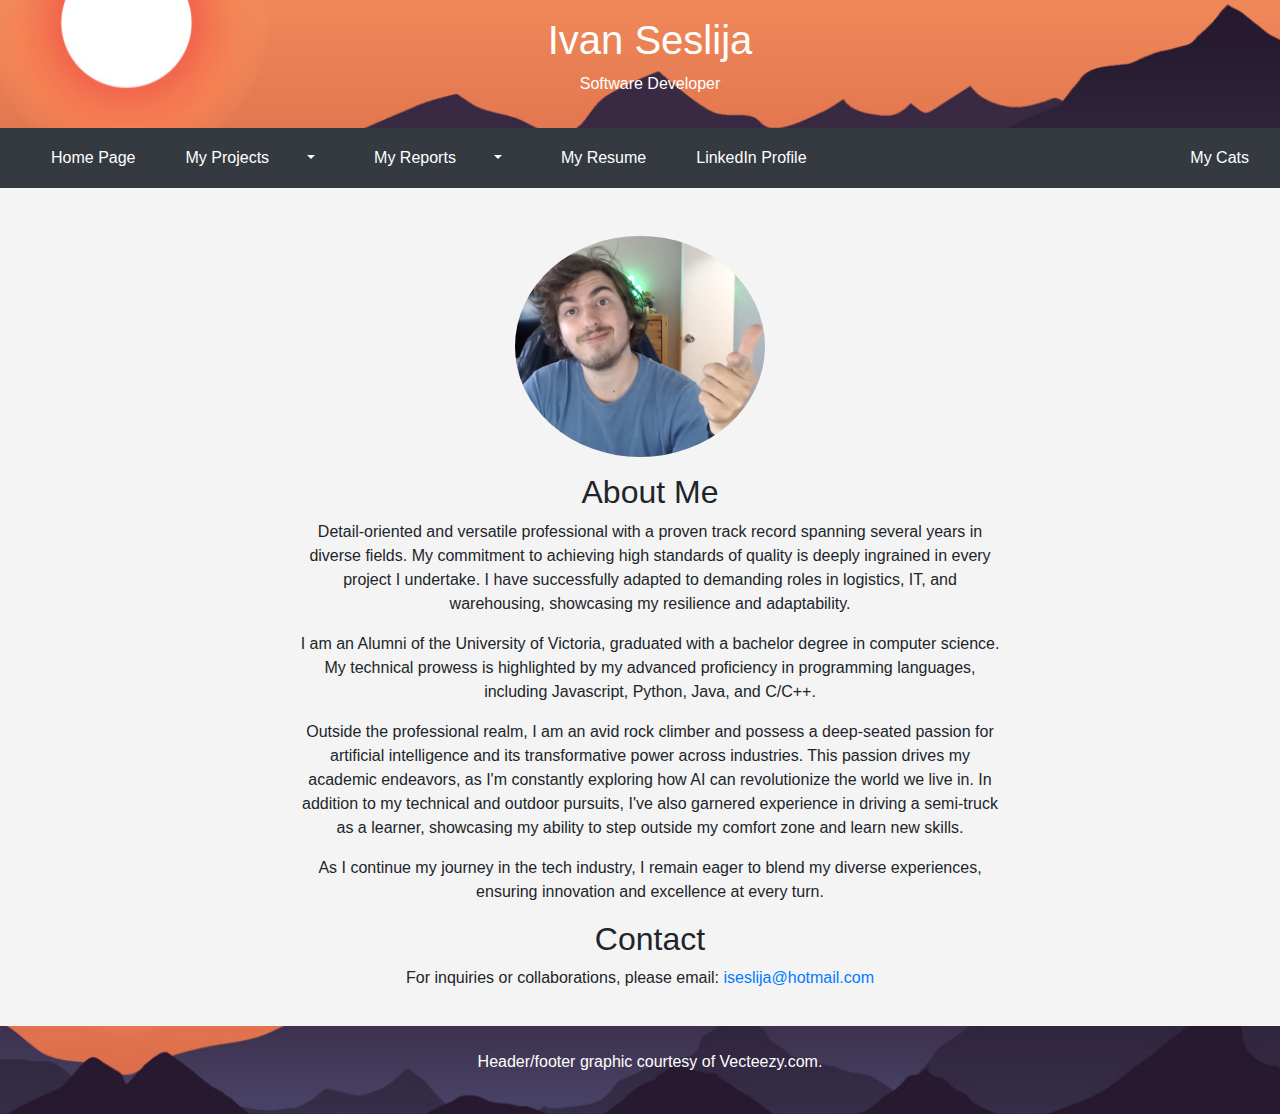
<file: index.html>
<!DOCTYPE html>
<html lang="en">

<head>
    <meta charset="UTF-8">
    <meta name="viewport" content="width=device-width, initial-scale=1.0">
    <title>Ivan Seslija - Software Developer</title>

    <link href="https://maxcdn.bootstrapcdn.com/bootstrap/4.5.2/css/bootstrap.min.css" rel="stylesheet">
    <script src="https://ajax.googleapis.com/ajax/libs/jquery/3.5.1/jquery.min.js"></script>
    <script src="https://cdnjs.cloudflare.com/ajax/libs/popper.js/1.16.0/umd/popper.min.js"></script>
    <script src="https://maxcdn.bootstrapcdn.com/bootstrap/4.5.2/js/bootstrap.min.js"></script>

    <link rel="stylesheet" href="./styles/base.css">
    <link rel="stylesheet" href="./styles/layout.css">
    <link rel="stylesheet" href="./styles/navbar.css">
    <link rel="stylesheet" href="./styles/about.css">
</head>

<body>

    <header class="text-center">
        <h1>Ivan Seslija</h1>
        <p>Software Developer</p>
    </header>
    
    <nav class="navbar navbar-expand-lg navbar-dark bg-dark">
        <button class="navbar-toggler" type="button" data-toggle="collapse" data-target="#navbarNav" aria-controls="navbarNav" aria-expanded="false" aria-label="Toggle navigation">
            <span class="navbar-toggler-icon"></span>
        </button>
        <div class="collapse navbar-collapse" id="navbarNav">
            <ul class="navbar-nav mr-auto">
                <li class="nav-item">
                    <a class="btn btn-secondary" href="../index.html">Home Page</a>
                </li>
                <li class="nav-item">
                    <div class="btn-group">
                        <a href="../pages/projects.html" class="btn btn-secondary">My Projects</a> 
                        <button type="button" class="btn btn-secondary dropdown-toggle dropdown-toggle-split" style="padding-left: 1.5rem; padding-right: 1.5rem;" data-toggle="dropdown" aria-haspopup="true" aria-expanded="false">
                            <span class="sr-only">Toggle Dropdown</span>
                        </button>
                        <div class="dropdown-menu">
                            <a class="dropdown-item" href="https://github.com/ljubisa1710/PacMan" target="_blank">PacMan</a>
                            <a class="dropdown-item" href="https://github.com/ljubisa1710/Breakout-DDQN" target="_blank">Breakout DDQN</a>
                            <a class="dropdown-item" href="https://github.com/ljubisa1710/Sudoku" target="_blank">Sudoku</a>
                            <a class="dropdown-item" href="https://github.com/ljubisa1710/RockPaperScissorSim" target="_blank">Rock Paper Scissor Simulator</a>
                            <a class="dropdown-item" href="https://github.com/ljubisa1710/Conway-s-Game-of-Life" target="_blank">Conway's Game of Life</a>
                            <a class="dropdown-item" href="https://github.com/ljubisa1710/PeggleMaster" target="_blank">Peggle Master</a>
                        </div>
                    </div>
                </li>
                <li class="nav-item">
                    <div class="btn-group">
                        <a href="../pages/reports.html" class="btn btn-secondary">My Reports</a> 
                        <button type="button" class="btn btn-secondary dropdown-toggle dropdown-toggle-split" style="padding-left: 1.5rem; padding-right: 1.5rem;" data-toggle="dropdown" aria-haspopup="true" aria-expanded="false">
                            <span class="sr-only">Toggle Dropdown</span>
                        </button>
                        <div class="dropdown-menu">
                            <a class="dropdown-item" href="https://github.com/ljubisa1710/Data-Mining-AI-Reports/tree/main/Decision%20Trees" target="_blank">Decision Trees</a>
                            <a class="dropdown-item" href="https://github.com/ljubisa1710/Data-Mining-AI-Reports/tree/main/SVM%20and%20NN" target="_blank">SVM And NN</a>
                            <a class="dropdown-item" href="https://github.com/ljubisa1710/Data-Mining-AI-Reports/tree/main/K-means%20and%20HAC" target="_blank">K-Means and HAC</a>
                        </div>
                    </div>
                </li>
                <li class="nav-item">
                    <a class="btn btn-secondary" href="../pages/resume_view.html">My Resume</a>
                </li>
                <li class="nav-item">
                    <a class="btn btn-secondary" href="https://www.linkedin.com/in/ivan-seslija-a571531a3/" target="_blank">LinkedIn Profile</a>
                </li>
            </ul>
            <ul class="navbar-nav">
                <li class="nav-item">
                    <a class="btn btn-secondary" href="../pages/cat_pictures.html">My Cats</a>
                </li>
            </ul>
        </div>
    </nav>
    
    <main class="container mt-5">
        <div class="row justify-content-center">
            <div class="col-md-8 text-center">
                <div class="about-image mb-3">
                    <img class="rounded-circle" src="./documents/me.jpg" alt="Ivan's Picture">
                </div>
                <h2>About Me</h2>  
                <p>
                    Detail-oriented and versatile professional with a proven track record spanning several years in diverse fields. My commitment to achieving high standards of quality is deeply ingrained in every project I undertake. I have successfully adapted to demanding roles in logistics, IT, and warehousing, showcasing my resilience and adaptability.
                </p>

                <p>
                    I am an Alumni of the University of Victoria, graduated with a bachelor degree in computer science. My technical prowess is highlighted by my advanced proficiency in programming languages, including Javascript, Python, Java, and C/C++.
                </p>

                <p>
                    Outside the professional realm, I am an avid rock climber and possess a deep-seated passion for artificial intelligence and its transformative power across industries. This passion drives my academic endeavors, as I'm constantly exploring how AI can revolutionize the world we live in. In addition to my technical and outdoor pursuits, I've also garnered experience in driving a semi-truck as a learner, showcasing my ability to step outside my comfort zone and learn new skills.
                </p>

                <p>
                    As I continue my journey in the tech industry, I remain eager to blend my diverse experiences, ensuring innovation and excellence at every turn.
                </p>
            </div>
        </div>
    
        <div class="row">
            <div class="col-12">
                <div class="contact-section">
                    <h2>Contact</h2>
                    <p>For inquiries or collaborations, please email: <a href="mailto:iseslija@hotmail.com">iseslija@hotmail.com</a></p>
                </div>
            </div>
        </div>
        
    </main>    
    
    <footer class="text-center py-4">
        <p>Header/footer graphic courtesy of Vecteezy.com.</p>
    </footer>
    
    </body>
    
</html>
</file>
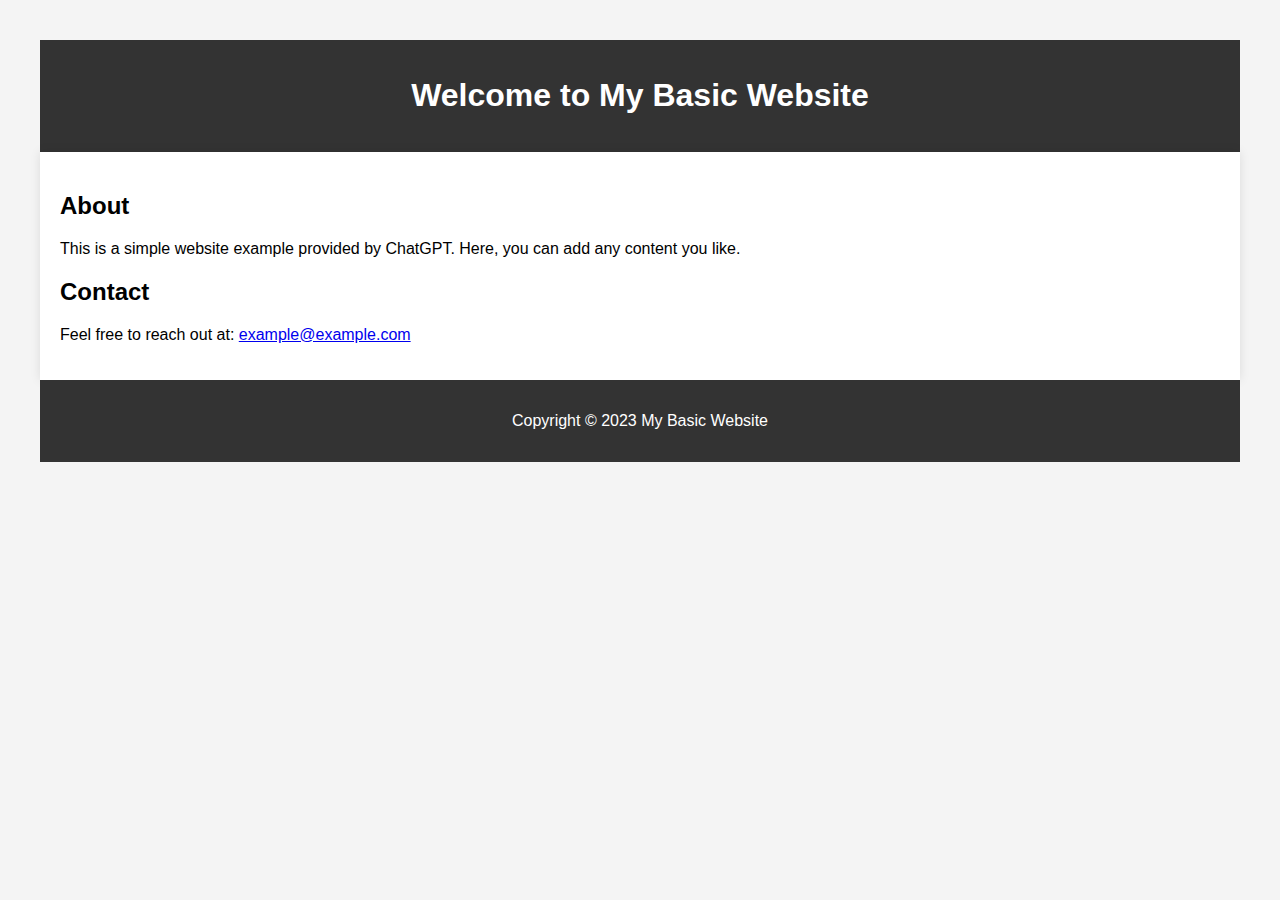
<file: basic_website.html>
<!DOCTYPE html>
<html lang="en">
<head>
    <meta charset="UTF-8">
    <meta name="viewport" content="width=device-width, initial-scale=1.0">
    <title>My Basic Website</title>
    <style>
        body {
            font-family: Arial, sans-serif;
            margin: 40px;
            background-color: #f4f4f4;
        }
        header, footer {
            background-color: #333;
            color: #fff;
            text-align: center;
            padding: 1em 0;
        }
        main {
            background-color: #fff;
            padding: 20px;
            box-shadow: 0 0 10px rgba(0, 0, 0, 0.1);
        }
    </style>
</head>
<body>

<header>
    <h1>Welcome to My Basic Website</h1>
</header>

<main>
    <h2>About</h2>
    <p>This is a simple website example provided by ChatGPT. Here, you can add any content you like.</p>
    
    <h2>Contact</h2>
    <p>Feel free to reach out at: <a href="mailto:example@example.com">example@example.com</a></p>
</main>

<footer>
    <p>Copyright © 2023 My Basic Website</p>
</footer>

</body>
</html>
</file>
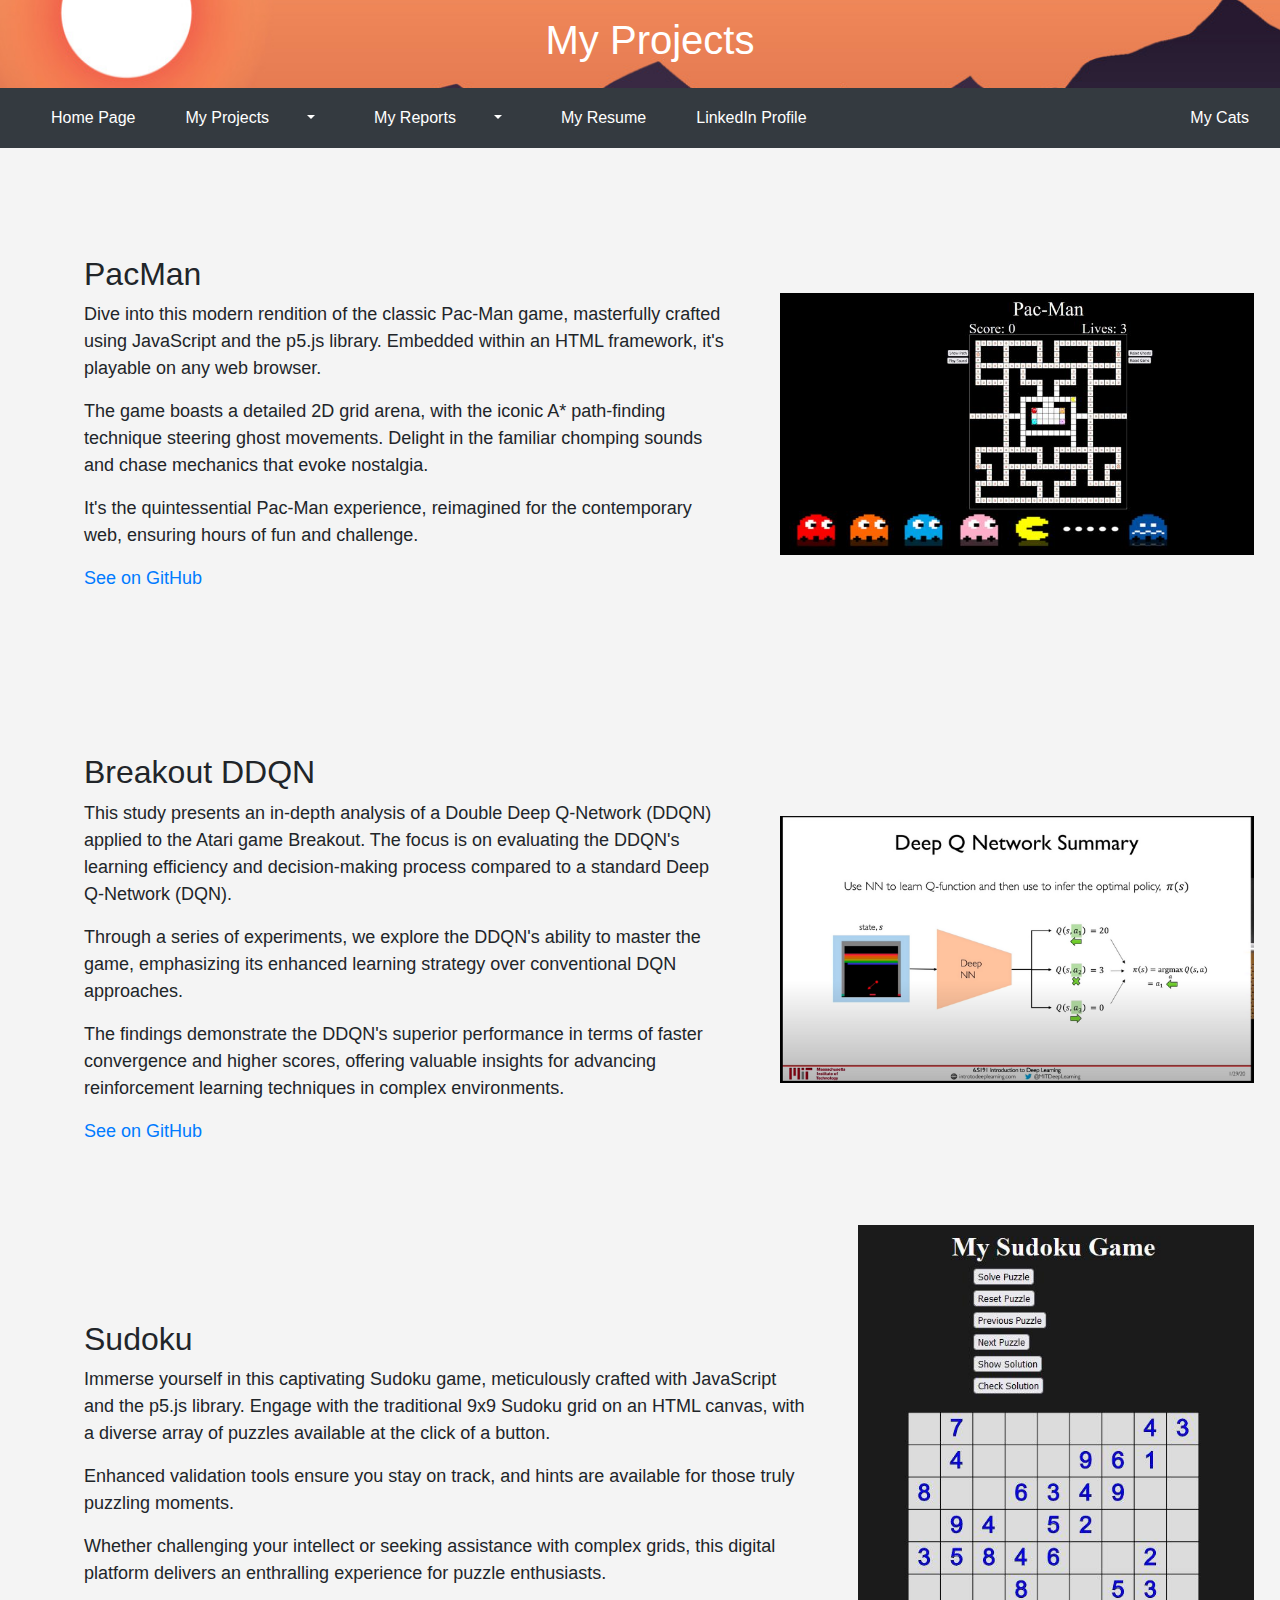
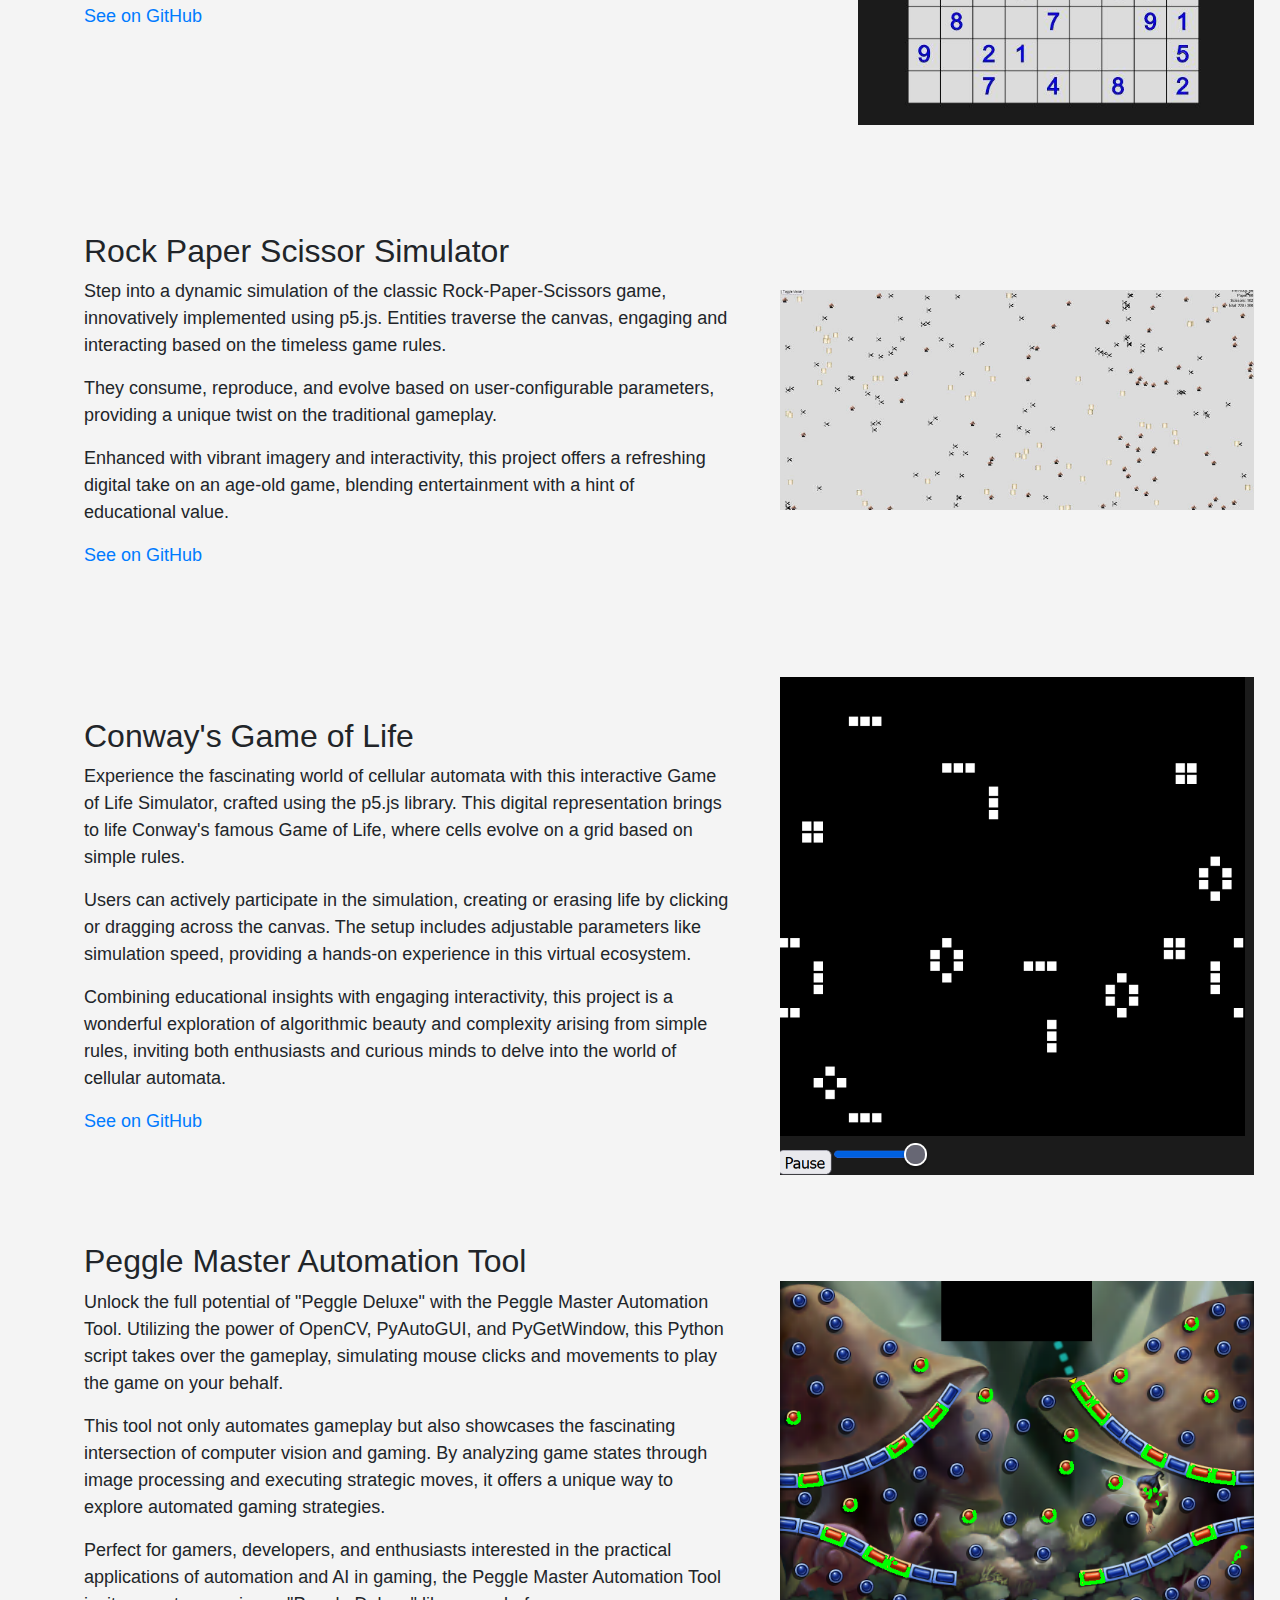
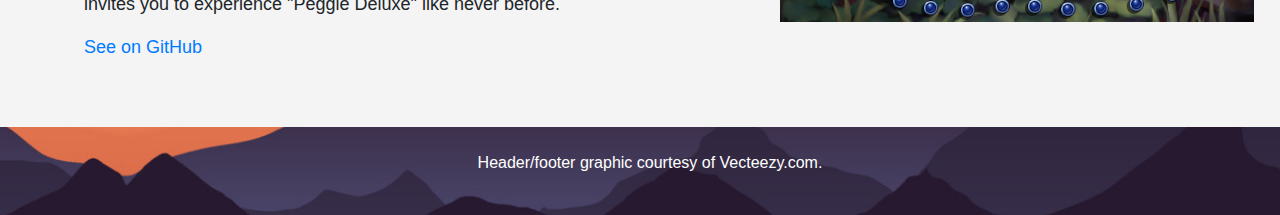
<file: pages/projects.html>
<!DOCTYPE html>
<html lang="en">

<head>
    <meta charset="UTF-8">
    <meta name="viewport" content="width=device-width, initial-scale=1.0">
    <title>Ivan's Projects</title>

    <link href="https://maxcdn.bootstrapcdn.com/bootstrap/4.5.2/css/bootstrap.min.css" rel="stylesheet">
    <script src="https://ajax.googleapis.com/ajax/libs/jquery/3.5.1/jquery.min.js"></script>
    <script src="https://cdnjs.cloudflare.com/ajax/libs/popper.js/1.16.0/umd/popper.min.js"></script>
    <script src="https://maxcdn.bootstrapcdn.com/bootstrap/4.5.2/js/bootstrap.min.js"></script>
    
    <link rel="stylesheet" href="../styles/base.css">
    <link rel="stylesheet" href="../styles/layout.css">
    <link rel="stylesheet" href="../styles/navbar.css">
    <link rel="stylesheet" href="../styles/project.css">
</head>

<body>

    <header class="text-center">
        <h1>My Projects</h1>
    </header>

    <nav class="navbar navbar-expand-lg navbar-dark bg-dark">
        <button class="navbar-toggler" type="button" data-toggle="collapse" data-target="#navbarNav" aria-controls="navbarNav" aria-expanded="false" aria-label="Toggle navigation">
            <span class="navbar-toggler-icon"></span>
        </button>
        <div class="collapse navbar-collapse" id="navbarNav">
            <ul class="navbar-nav mr-auto">
                <li class="nav-item">
                    <a class="btn btn-secondary" href="../index.html">Home Page</a>
                </li>
                <li class="nav-item">
                    <div class="btn-group">
                        <a href="../pages/projects.html" class="btn btn-secondary">My Projects</a> 
                        <button type="button" class="btn btn-secondary dropdown-toggle dropdown-toggle-split" style="padding-left: 1.5rem; padding-right: 1.5rem;" data-toggle="dropdown" aria-haspopup="true" aria-expanded="false">
                            <span class="sr-only">Toggle Dropdown</span>
                        </button>
                        <div class="dropdown-menu">
                            <a class="dropdown-item" href="https://github.com/ljubisa1710/PacMan" target="_blank">PacMan</a>
                            <a class="dropdown-item" href="https://github.com/ljubisa1710/Breakout-DDQN" target="_blank">Breakout DDQN</a>
                            <a class="dropdown-item" href="https://github.com/ljubisa1710/Sudoku" target="_blank">Sudoku</a>
                            <a class="dropdown-item" href="https://github.com/ljubisa1710/RockPaperScissorSim" target="_blank">Rock Paper Scissor Simulator</a>
                            <a class="dropdown-item" href="https://github.com/ljubisa1710/Conway-s-Game-of-Life" target="_blank">Conway's Game of Life</a>
                            <a class="dropdown-item" href="https://github.com/ljubisa1710/PeggleMaster" target="_blank">Peggle Master</a>
                        </div>
                    </div>
                </li>
                <li class="nav-item">
                    <div class="btn-group">
                        <a href="../pages/reports.html" class="btn btn-secondary">My Reports</a> 
                        <button type="button" class="btn btn-secondary dropdown-toggle dropdown-toggle-split" style="padding-left: 1.5rem; padding-right: 1.5rem;" data-toggle="dropdown" aria-haspopup="true" aria-expanded="false">
                            <span class="sr-only">Toggle Dropdown</span>
                        </button>
                        <div class="dropdown-menu">
                            <a class="dropdown-item" href="https://github.com/ljubisa1710/Data-Mining-AI-Reports/tree/main/Decision%20Trees" target="_blank">Decision Trees</a>
                            <a class="dropdown-item" href="https://github.com/ljubisa1710/Data-Mining-AI-Reports/tree/main/SVM%20and%20NN" target="_blank">SVM And NN</a>
                            <a class="dropdown-item" href="https://github.com/ljubisa1710/Data-Mining-AI-Reports/tree/main/K-means%20and%20HAC" target="_blank">K-Means and HAC</a>
                        </div>
                    </div>
                </li>
                <li class="nav-item">
                    <a class="btn btn-secondary" href="../pages/resume_view.html">My Resume</a>
                </li>
                <li class="nav-item">
                    <a class="btn btn-secondary" href="https://www.linkedin.com/in/ivan-seslija-a571531a3/" target="_blank">LinkedIn Profile</a>
                </li>
            </ul>
            <ul class="navbar-nav">
                <li class="nav-item">
                    <a class="btn btn-secondary" href="../pages/cat_pictures.html">My Cats</a>
                </li>
            </ul>
        </div>
    </nav>

    <section class="project">
        <div class="project-content">
            <div class="project-description">
                <h2>PacMan</h2>
                <p>Dive into this modern rendition of the classic Pac-Man game, masterfully crafted using JavaScript and the p5.js library. Embedded within an HTML framework, it's playable on any web browser.</p>
                <p>The game boasts a detailed 2D grid arena, with the iconic A* path-finding technique steering ghost movements. Delight in the familiar chomping sounds and chase mechanics that evoke nostalgia.</p>
                <p>It's the quintessential Pac-Man experience, reimagined for the contemporary web, ensuring hours of fun and challenge.</p>
                <a href="https://github.com/ljubisa1710/PacMan" target="_blank">See on GitHub</a>
            </div>
            <img src="../documents/pacman.jpg" alt="PacMan Game Preview" class="project-image">
        </div>
    </section>

    <section class="project">
        <div class="project-content">
            <div class="project-description">
                <h2>Breakout DDQN</h2>
                <p>This study presents an in-depth analysis of a Double Deep Q-Network (DDQN) applied to the Atari game Breakout. The focus is on evaluating the DDQN's learning efficiency and decision-making process compared to a standard Deep Q-Network (DQN).</p>
                <p>Through a series of experiments, we explore the DDQN's ability to master the game, emphasizing its enhanced learning strategy over conventional DQN approaches.</p>
                <p>The findings demonstrate the DDQN's superior performance in terms of faster convergence and higher scores, offering valuable insights for advancing reinforcement learning techniques in complex environments.</p>                
                <a href="https://github.com/ljubisa1710/Breakout-DDQN" target="_blank">See on GitHub</a>
            </div>
            <img src="../documents/ddqn.png" alt="Breakout-DDQN Preview" class="project-image">
        </div>
    </section>
    

    <section class="project">
        <div class="project-content">
            <div class="project-description">
                <h2>Sudoku</h2>
                <p>Immerse yourself in this captivating Sudoku game, meticulously crafted with JavaScript and the p5.js library. Engage with the traditional 9x9 Sudoku grid on an HTML canvas, with a diverse array of puzzles available at the click of a button.</p>
                <p>Enhanced validation tools ensure you stay on track, and hints are available for those truly puzzling moments.</p>
                <p>Whether challenging your intellect or seeking assistance with complex grids, this digital platform delivers an enthralling experience for puzzle enthusiasts.</p>            
                <a href="https://github.com/ljubisa1710/Sudoku" target="_blank">See on GitHub</a>
            </div>
            <img src="../documents/sudoku.jpg" alt="Sudoku Preview" class="project-image">
        </div>
    </section>

    <section class="project">
        <div class="project-content">
            <div class="project-description">
                <h2>Rock Paper Scissor Simulator</h2>
                <p>Step into a dynamic simulation of the classic Rock-Paper-Scissors game, innovatively implemented using p5.js. Entities traverse the canvas, engaging and interacting based on the timeless game rules.</p>
                <p>They consume, reproduce, and evolve based on user-configurable parameters, providing a unique twist on the traditional gameplay.</p>
                <p>Enhanced with vibrant imagery and interactivity, this project offers a refreshing digital take on an age-old game, blending entertainment with a hint of educational value.</p>            
                <a href="https://github.com/ljubisa1710/RockPaperScissorSim" target="_blank">See on GitHub</a>
            </div>
            <img src="../documents/rockpaperscissors.jpg" alt="RockPaperScissorSim Preview" class="project-image">
        </div>
    </section>

    <section class="project">
        <div class="project-content">
            <div class="project-description">
                <h2>Conway's Game of Life</h2>
                <p>Experience the fascinating world of cellular automata with this interactive Game of Life Simulator, crafted using the p5.js library. This digital representation brings to life Conway's famous Game of Life, where cells evolve on a grid based on simple rules.</p>
                <p>Users can actively participate in the simulation, creating or erasing life by clicking or dragging across the canvas. The setup includes adjustable parameters like simulation speed, providing a hands-on experience in this virtual ecosystem.</p>
                <p>Combining educational insights with engaging interactivity, this project is a wonderful exploration of algorithmic beauty and complexity arising from simple rules, inviting both enthusiasts and curious minds to delve into the world of cellular automata.</p>            
                <a href="https://github.com/ljubisa1710/Conway-s-Game-of-Life" target="_blank">See on GitHub</a>
            </div>
            <img src="../documents/game_of_life_conway.PNG" alt="Game of Life Simulator Preview" class="project-image">
        </div>
    </section>

    <section class="project">
        <div class="project-content">
            <div class="project-description">
                <h2>Peggle Master Automation Tool</h2>
                <p>Unlock the full potential of "Peggle Deluxe" with the Peggle Master Automation Tool. Utilizing the power of OpenCV, PyAutoGUI, and PyGetWindow, this Python script takes over the gameplay, simulating mouse clicks and movements to play the game on your behalf.</p>
                <p>This tool not only automates gameplay but also showcases the fascinating intersection of computer vision and gaming. By analyzing game states through image processing and executing strategic moves, it offers a unique way to explore automated gaming strategies.</p>
                <p>Perfect for gamers, developers, and enthusiasts interested in the practical applications of automation and AI in gaming, the Peggle Master Automation Tool invites you to experience "Peggle Deluxe" like never before.</p>
                <a href="https://github.com/ljubisa1710/PeggleMaster" target="_blank">See on GitHub</a>
            </div>
            <img src="../documents/peggle_master_preview.png" alt="Peggle Master Automation Tool Preview" class="project-image">
        </div>
    </section>
    
    

    <footer class="text-center py-4">
        <p>Header/footer graphic courtesy of Vecteezy.com.</p>
    </footer>

</body>
</html>
</file>
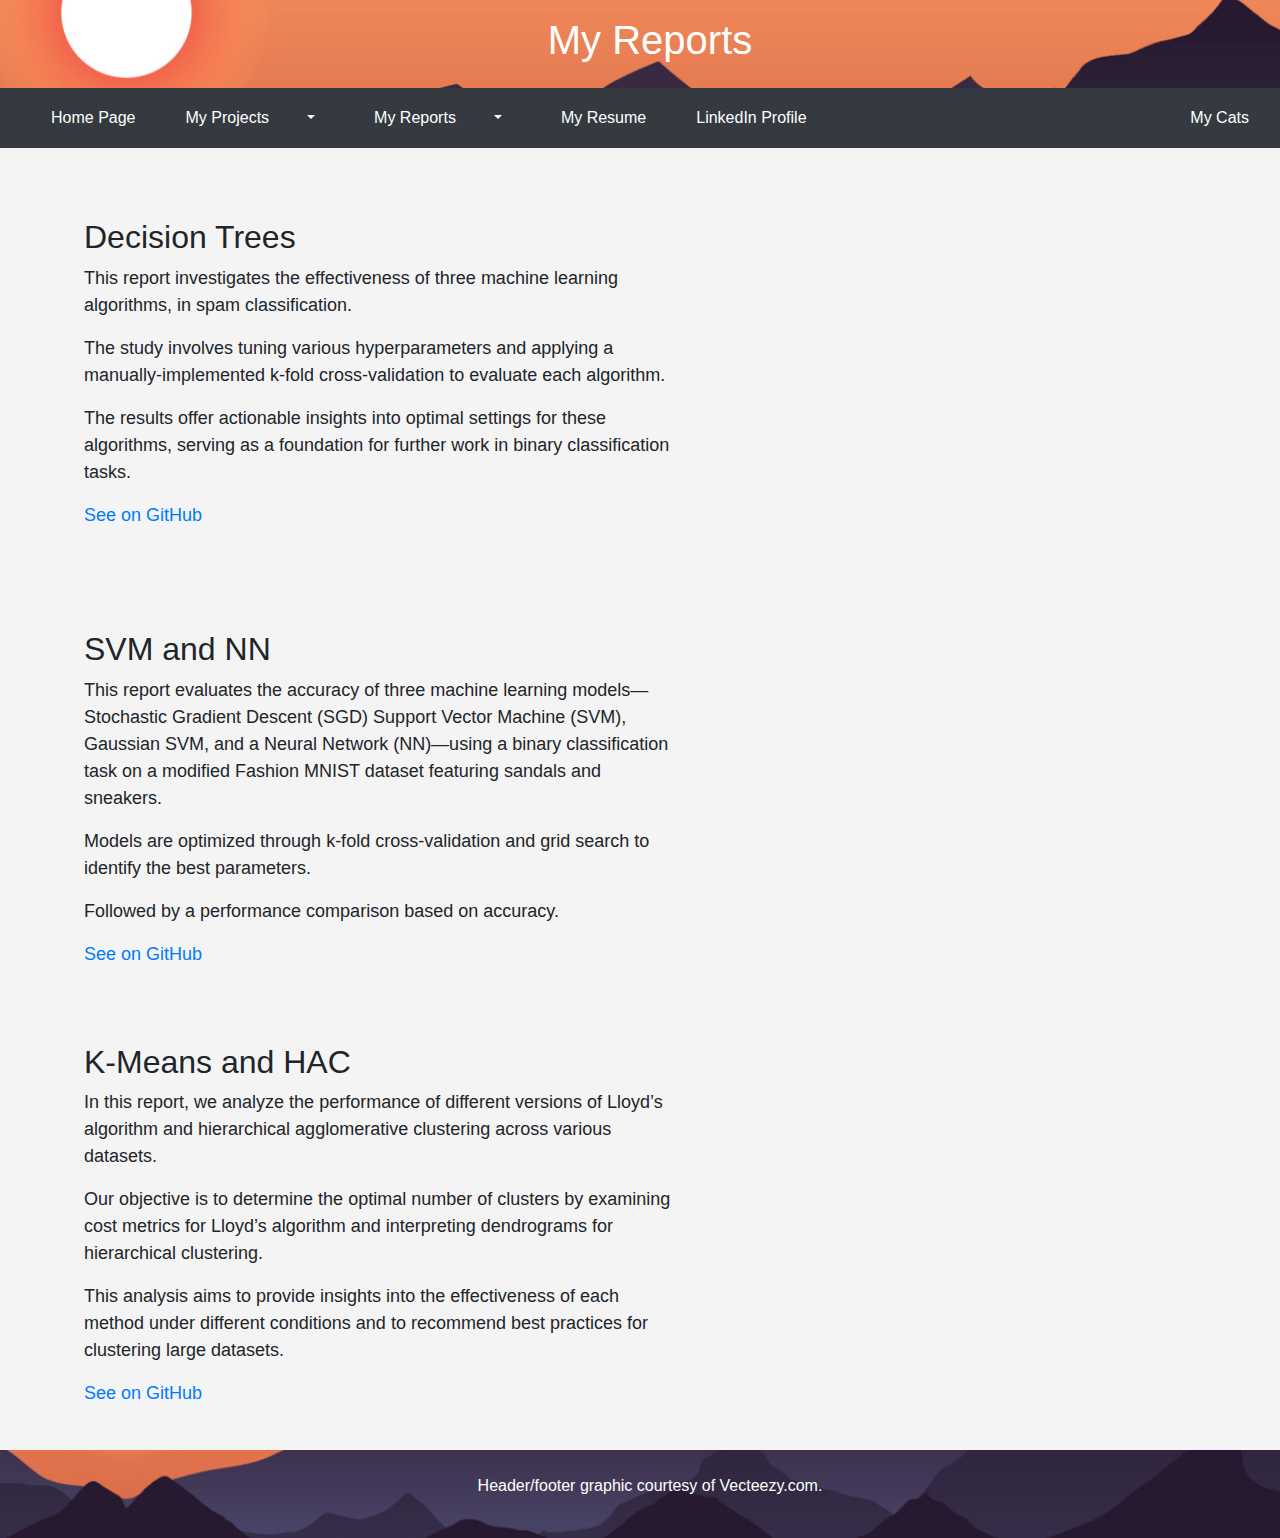
<file: pages/reports.html>
<!DOCTYPE html>
<html lang="en">

<head>
    <meta charset="UTF-8">
    <meta name="viewport" content="width=device-width, initial-scale=1.0">
    <title>Ivan's Reports</title>

    <link href="https://maxcdn.bootstrapcdn.com/bootstrap/4.5.2/css/bootstrap.min.css" rel="stylesheet">
    <script src="https://ajax.googleapis.com/ajax/libs/jquery/3.5.1/jquery.min.js"></script>
    <script src="https://cdnjs.cloudflare.com/ajax/libs/popper.js/1.16.0/umd/popper.min.js"></script>
    <script src="https://maxcdn.bootstrapcdn.com/bootstrap/4.5.2/js/bootstrap.min.js"></script>
    
    <link rel="stylesheet" href="../styles/base.css">
    <link rel="stylesheet" href="../styles/layout.css">
    <link rel="stylesheet" href="../styles/navbar.css">
    <link rel="stylesheet" href="../styles/project.css">
</head>

<body>

    <header class="text-center">
        <h1>My Reports</h1>
    </header>

    <nav class="navbar navbar-expand-lg navbar-dark bg-dark">
        <button class="navbar-toggler" type="button" data-toggle="collapse" data-target="#navbarNav" aria-controls="navbarNav" aria-expanded="false" aria-label="Toggle navigation">
            <span class="navbar-toggler-icon"></span>
        </button>
        <div class="collapse navbar-collapse" id="navbarNav">
            <ul class="navbar-nav mr-auto">
                <li class="nav-item">
                    <a class="btn btn-secondary" href="../index.html">Home Page</a>
                </li>
                <li class="nav-item">
                    <div class="btn-group">
                        <a href="../pages/projects.html" class="btn btn-secondary">My Projects</a> 
                        <button type="button" class="btn btn-secondary dropdown-toggle dropdown-toggle-split" style="padding-left: 1.5rem; padding-right: 1.5rem;" data-toggle="dropdown" aria-haspopup="true" aria-expanded="false">
                            <span class="sr-only">Toggle Dropdown</span>
                        </button>
                        <div class="dropdown-menu">
                            <a class="dropdown-item" href="https://github.com/ljubisa1710/PacMan" target="_blank">PacMan</a>
                            <a class="dropdown-item" href="https://github.com/ljubisa1710/Breakout-DDQN" target="_blank">Breakout DDQN</a>
                            <a class="dropdown-item" href="https://github.com/ljubisa1710/Sudoku" target="_blank">Sudoku</a>
                            <a class="dropdown-item" href="https://github.com/ljubisa1710/RockPaperScissorSim" target="_blank">Rock Paper Scissor Simulator</a>
                            <a class="dropdown-item" href="https://github.com/ljubisa1710/Conway-s-Game-of-Life" target="_blank">Conway's Game of Life</a>
                            <a class="dropdown-item" href="https://github.com/ljubisa1710/PeggleMaster" target="_blank">Peggle Master</a>
                        </div>
                    </div>
                </li>
                <li class="nav-item">
                    <div class="btn-group">
                        <a href="../pages/reports.html" class="btn btn-secondary">My Reports</a> 
                        <button type="button" class="btn btn-secondary dropdown-toggle dropdown-toggle-split" style="padding-left: 1.5rem; padding-right: 1.5rem;" data-toggle="dropdown" aria-haspopup="true" aria-expanded="false">
                            <span class="sr-only">Toggle Dropdown</span>
                        </button>
                        <div class="dropdown-menu">
                            <a class="dropdown-item" href="https://github.com/ljubisa1710/Data-Mining-AI-Reports/tree/main/Decision%20Trees" target="_blank">Decision Trees</a>
                            <a class="dropdown-item" href="https://github.com/ljubisa1710/Data-Mining-AI-Reports/tree/main/SVM%20and%20NN" target="_blank">SVM And NN</a>
                            <a class="dropdown-item" href="https://github.com/ljubisa1710/Data-Mining-AI-Reports/tree/main/K-means%20and%20HAC" target="_blank">K-Means and HAC</a>
                        </div>
                    </div>
                </li>
                <li class="nav-item">
                    <a class="btn btn-secondary" href="../pages/resume_view.html">My Resume</a>
                </li>
                <li class="nav-item">
                    <a class="btn btn-secondary" href="https://www.linkedin.com/in/ivan-seslija-a571531a3/" target="_blank">LinkedIn Profile</a>
                </li>
            </ul>
            <ul class="navbar-nav">
                <li class="nav-item">
                    <a class="btn btn-secondary" href="../pages/cat_pictures.html">My Cats</a>
                </li>
            </ul>
        </div>
    </nav>

    <section class="project">
        <div class="project-content">
            <div class="project-description">
                <h2>Decision Trees</h2>
                <p>This report investigates the effectiveness of three machine learning algorithms, in spam classification.</p>
                <p>The study involves tuning various hyperparameters and applying a manually-implemented k-fold cross-validation to evaluate each algorithm.</p>
                <p>The results offer actionable insights into optimal settings for these algorithms, serving as a foundation for further work in binary classification tasks.</p>                
                <a href="https://github.com/ljubisa1710/Data-Mining-AI-Reports/tree/main/Decision%20Trees" target="_blank">See on GitHub</a>
            </div>
            <iframe src="../documents/Report_Decision_Trees.pdf" width="600" height="400" style="border: none;"></iframe>
        </div>
    </section>

    <section class="project">
        <div class="project-content">
            <div class="project-description">
                <h2>SVM and NN</h2>
                <p>This report evaluates the accuracy of three machine learning models—Stochastic Gradient Descent (SGD) Support Vector Machine (SVM), Gaussian SVM, and a Neural Network (NN)—using a binary classification task on a modified Fashion MNIST dataset featuring sandals and sneakers.</p>
                <p>Models are optimized through k-fold cross-validation and grid search to identify the best parameters.</p>
                <p>Followed by a performance comparison based on accuracy.</p>
                <a href="https://github.com/ljubisa1710/Data-Mining-AI-Reports/tree/main/SVM%20and%20NN" target="_blank">See on GitHub</a>
            </div>
            <iframe src="../documents/Report_SVM_NN.pdf" width="600" height="400" style="border: none;"></iframe>
        </div>
    </section>
    

    <section class="project">
        <div class="project-content">
            <div class="project-description">
                <h2>K-Means and HAC</h2>
                <p>In this report, we analyze the performance of different versions of Lloyd’s algorithm and hierarchical agglomerative clustering across various datasets.</p>
                <p>Our objective is to determine the optimal number of clusters by examining cost metrics for Lloyd’s algorithm and interpreting dendrograms for hierarchical clustering.</p>
                <p>This analysis aims to provide insights into the effectiveness of each method under different conditions and to recommend best practices for clustering large datasets.</p>            
                <a href="https://github.com/ljubisa1710/Data-Mining-AI-Reports/tree/main/K-means%20and%20HAC" target="_blank">See on GitHub</a>
            </div>
            <iframe src="../documents/Report Clustering.pdf" width="600" height="400" style="border: none;"></iframe>
        </div>
    </section>

    <footer class="text-center py-4">
        <p>Header/footer graphic courtesy of Vecteezy.com.</p>
    </footer>

</body>
</html>
</file>
<file: styles/base.css>
body {
    font-family: Arial, sans-serif;
    margin: 0;
    background-color: #f4f4f4;
}

h1, h2, p, a {
    padding-left: 20px;  /* Adds padding to the left side of headers and paragraphs */
}
</file>
<file: styles/layout.css>
header {
    background-color: #333;  /* Fallback color if the image doesn't load */
    background-image: url('../documents/vecteezy_beautiful-blue-mountain-landscape-with-sunrise-and-sunset-in_7162596.jpg');
    background-size: 2000px, 2000px; 
    background-repeat: no-repeat; 
    background-position: 50% 25%;
    color: #fff;
    text-align: center;
    padding: 1em 0;
}

footer {
    background-color: #333;  /* Fallback color if the image doesn't load */
    background-image: url('../documents/vecteezy_beautiful-blue-mountain-landscape-with-sunrise-and-sunset-in_7162596.jpg');
    background-size: 2000px, 2000px; 
    background-repeat: no-repeat; 
    background-position: 50% 40%;
    color: #fff;
    text-align: center;
    padding: 1em 0;
}

main {
    display: flex;
    flex-direction: column;
    align-items: center;
}
</file>
<file: styles/navbar.css>
.navbar {
    background-color: #2E4053;
}

.navbar .btn {
    text-decoration: none;
    color: white;
    background: none;
    border: none;
    cursor: pointer;
    padding: 10px 15px;
    margin-left: 20px; /* The space between navbar items */
}

.navbar .btn:hover, 
.navbar .btn-group:hover .btn {
    background-color: #555;
}

/* Ensure that dropdown content inherits the navbar color */
.navbar .dropdown-content {
    background-color: #2E4053;
}

/* Styling for dropdown content items */
.navbar .dropdown-menu a {
    color: black;
    padding: 14px 16px;
    text-decoration: none;
}

.navbar .dropdown-menu a:hover {
    background-color: #ddd;
}

/* Override the focus and active styles of the buttons */
.navbar .btn:focus, 
.navbar .btn:active, 
.navbar .btn.active {
    box-shadow: none !important;
    background-color: inherit !important;
    border-color: inherit !important;
}

/* Enlarge the dropdown button */
.navbar .btn.dropdown-toggle.dropdown-toggle-split {
    padding-left: 1.5rem;
    padding-right: 1.5rem;
}
</file>
<file: styles/about.css>
.about-section {
    text-align: center;
    width: 100%;
    max-width: 80vw; /* Using vw to set a relative max-width */
    margin: 2vh auto; /* Using vh for vertical spacing */
    padding: 2vh; /* Using vh for padding to scale with the viewport height */
    display: flex;
    flex-direction: column;
    align-items: center;
}

.about-image img {
    width: 30vw; /* Scaled based on the viewport width */
    max-width: 250px; /* Retaining a max-width to prevent it from becoming too large */
    max-height: 250px; /* Ensuring max-height is retained as well */
    margin: 0 auto;
    display: block;
}

.contact-section {
    text-align: center;
    width: 100%;
    max-width: 80vw; /* Using vw to set a relative max-width */
    margin: -2vh auto 2vh; /* Using vh for vertical spacing */
    padding: 2vh; /* Using vh for padding to scale with the viewport height */
}

.contact-section p, 
.contact-section a {
    margin: 0; 
    padding: 0;
}

.contact-section a {
    display: inline-block;
}
</file>
<file: styles/project.css>
.project-content {
    display: flex;
    justify-content: center;  /* Horizontally center the children */
    align-items: center;      /* Vertically center the children */
    margin-bottom: 2%;
    margin-top: 2%;
    flex-wrap: wrap;
}

.project-image {
    flex: 1;
    width: 500px;
    height: 500px;
    padding-left: 2%;
    margin-left: 2%;
    margin-right: 2%;
    object-fit: contain;
    align-self: center;      /* Vertically center the image itself, if needed */
}

.project-description {
    flex: 2;
    font-size: large;
    width: 20vw;
    padding-left: 5%;
    align-self: center;      /* Vertically center the description itself, if needed */
}

@media (max-width: 768px) {
    .project-description {
        padding-left: 2%;
    }
    .project-image, .project-description {
        max-width: 100%;
    }
}
</file>
